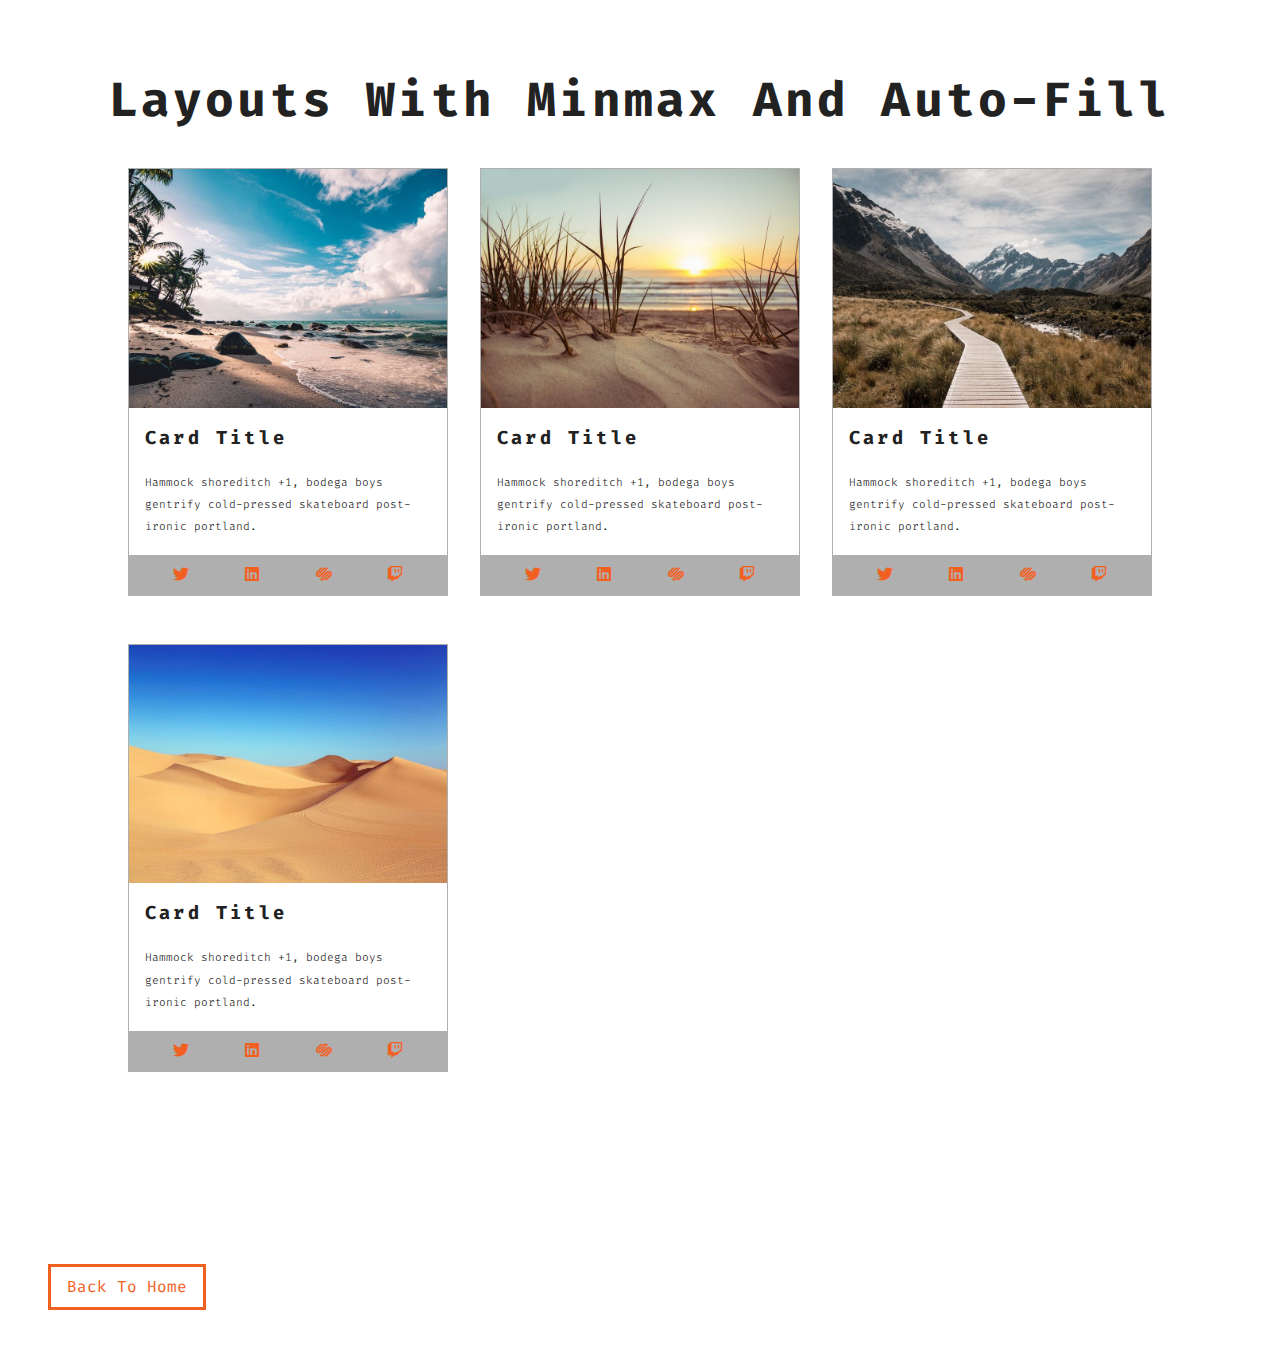
<file: cards.html>
<!DOCTYPE html>
<html lang="en">
<head>
    <meta charset="UTF-8">
    <meta http-equiv="X-UA-Compatible" content="IE=edge">
    <meta name="viewport" content="width=device-width, initial-scale=1.0">
    <title>Cards Mini Project</title>
    <!-- Google Fonts -->
    <link rel="preconnect" href="https://fonts.googleapis.com">
    <link rel="preconnect" href="https://fonts.gstatic.com" crossorigin>
    <link href="https://fonts.googleapis.com/css2?family=Fira+Code:wght@300;400&display=swap" rel="stylesheet">
    <!-- Styles -->
    <link rel="stylesheet" href="style.css">
    <!-- Icons -->
    <link rel="stylesheet" href="./icons/css/all.min.css">
</head>
<body>

    <!-- CARDS -->
    <section class="cards">
        <div class="title">
            <h1>layouts with minmax and auto-fill</h1>
        </div>
        <div class="cards-center">
            <!-- Single card 1 -->
            <article class="card">
                <img src="./images/size-image-1.jpeg" alt="beach">
                <!-- Card info -->
                <div class="card-info">
                    <h3>card title</h3>
                    <p>
                        Hammock shoreditch +1, bodega boys gentrify cold-pressed skateboard post-ironic portland. 
                    </p>
                </div>
                <!-- Card footer -->
                <div class="card-footer">
                    <span>
                        <i class="fab fa-twitter"></i>
                    </span>
                    <span>
                        <i class="fab fa-linkedin"></i>
                    </span>
                    <span>
                        <i class="fab fa-squarespace"></i>
                    </span>
                    <span>
                        <i class="fab fa-twitch"></i>
                    </span>
                </div>
            </article>
            <!-- End of single card -->

            <!-- Single card 2 -->
            <article class="card">
                <img src="./images/size-image-2.jpeg" alt="beach">
                <!-- Card info -->
                <div class="card-info">
                    <h3>card title</h3>
                    <p>
                        Hammock shoreditch +1, bodega boys gentrify cold-pressed skateboard post-ironic portland. 
                    </p>
                </div>
                <!-- Card footer -->
                <div class="card-footer">
                    <span>
                        <i class="fab fa-twitter"></i>
                    </span>
                    <span>
                        <i class="fab fa-linkedin"></i>
                    </span>
                    <span>
                        <i class="fab fa-squarespace"></i>
                    </span>
                    <span>
                        <i class="fab fa-twitch"></i>
                    </span>
                </div>
            </article>
            <!-- End of single card -->

            <!-- Single card 3 -->
            <article class="card">
                <img src="./images/size-image-3.jpeg" alt="beach">
                <!-- Card info -->
                <div class="card-info">
                    <h3>card title</h3>
                    <p>
                        Hammock shoreditch +1, bodega boys gentrify cold-pressed skateboard post-ironic portland. 
                    </p>
                </div>
                <!-- Card footer -->
                <div class="card-footer">
                    <span>
                        <i class="fab fa-twitter"></i>
                    </span>
                    <span>
                        <i class="fab fa-linkedin"></i>
                    </span>
                    <span>
                        <i class="fab fa-squarespace"></i>
                    </span>
                    <span>
                        <i class="fab fa-twitch"></i>
                    </span>
                </div>
            </article>
            <!-- End of single card -->

            <!-- Single card 4 -->
            <article class="card">
                <img src="./images/size-image-4.jpeg" alt="beach">
                <!-- Card info -->
                <div class="card-info">
                    <h3>card title</h3>
                    <p>
                        Hammock shoreditch +1, bodega boys gentrify cold-pressed skateboard post-ironic portland. 
                        <!-- Lorem ipsum dolor sit amet consectetur adipisicing elit. A error hic sunt, ea suscipit tempore, optio alias molestiae quam eaque nisi quaerat reprehenderit itaque autem? -->
                    </p>
                </div>
                <!-- Card footer -->
                <div class="card-footer">
                    <span>
                        <i class="fab fa-twitter"></i>
                    </span>
                    <span>
                        <i class="fab fa-linkedin"></i>
                    </span>
                    <span>
                        <i class="fab fa-squarespace"></i>
                    </span>
                    <span>
                        <i class="fab fa-twitch"></i>
                    </span>
                </div>
            </article>
            <!-- End of single card -->
        </div>
    </section>
    <!-- END OF CARDS -->

    <!-- BUTTON HOME -->
    <a href="index.html" class="btn cards-btn">back to home</a>
    <!-- END OF BUTTON -->
</body>
</html>
</file>
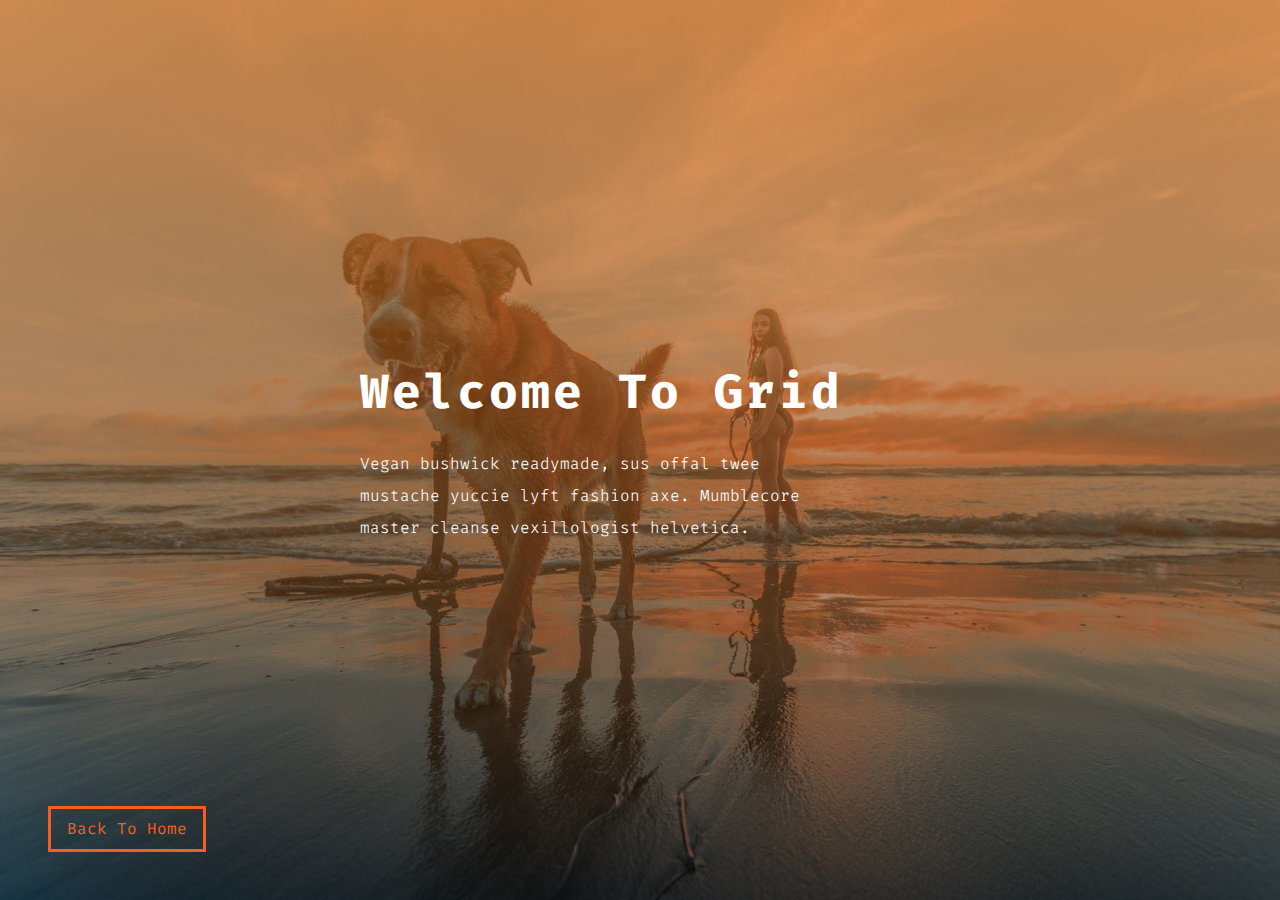
<file: hero.html>
<!DOCTYPE html>
<html lang="en">
<head>
    <meta charset="UTF-8">
    <meta http-equiv="X-UA-Compatible" content="IE=edge">
    <meta name="viewport" content="width=device-width, initial-scale=1.0">
    <title>Hero Mini Project</title>
    <!-- Google Fonts -->
    <link rel="preconnect" href="https://fonts.googleapis.com">
    <link rel="preconnect" href="https://fonts.gstatic.com" crossorigin>
    <link href="https://fonts.googleapis.com/css2?family=Fira+Code:wght@300;400&display=swap" rel="stylesheet">
    <!-- Styles -->
    <link rel="stylesheet" href="style.css">
    <!-- Icons -->
    <link rel="stylesheet" href="./icons/css/all.min.css">
</head>
<body>

    <!-- HERO -->
    <header class="hero-header">
        <div class="hero-banner">
            <h1>welcome to grid</h1>
            <p>Vegan bushwick readymade, sus offal twee mustache yuccie lyft fashion axe. Mumblecore master cleanse vexillologist helvetica.</p>

        </div>
    </header>
    <!-- END OF HERO -->

    <!-- BUTTON HOME -->
    <a href="index.html" class="btn hero-btn">back to home</a>
    <!-- END OF BUTTON -->
</body>
</html>
</file>
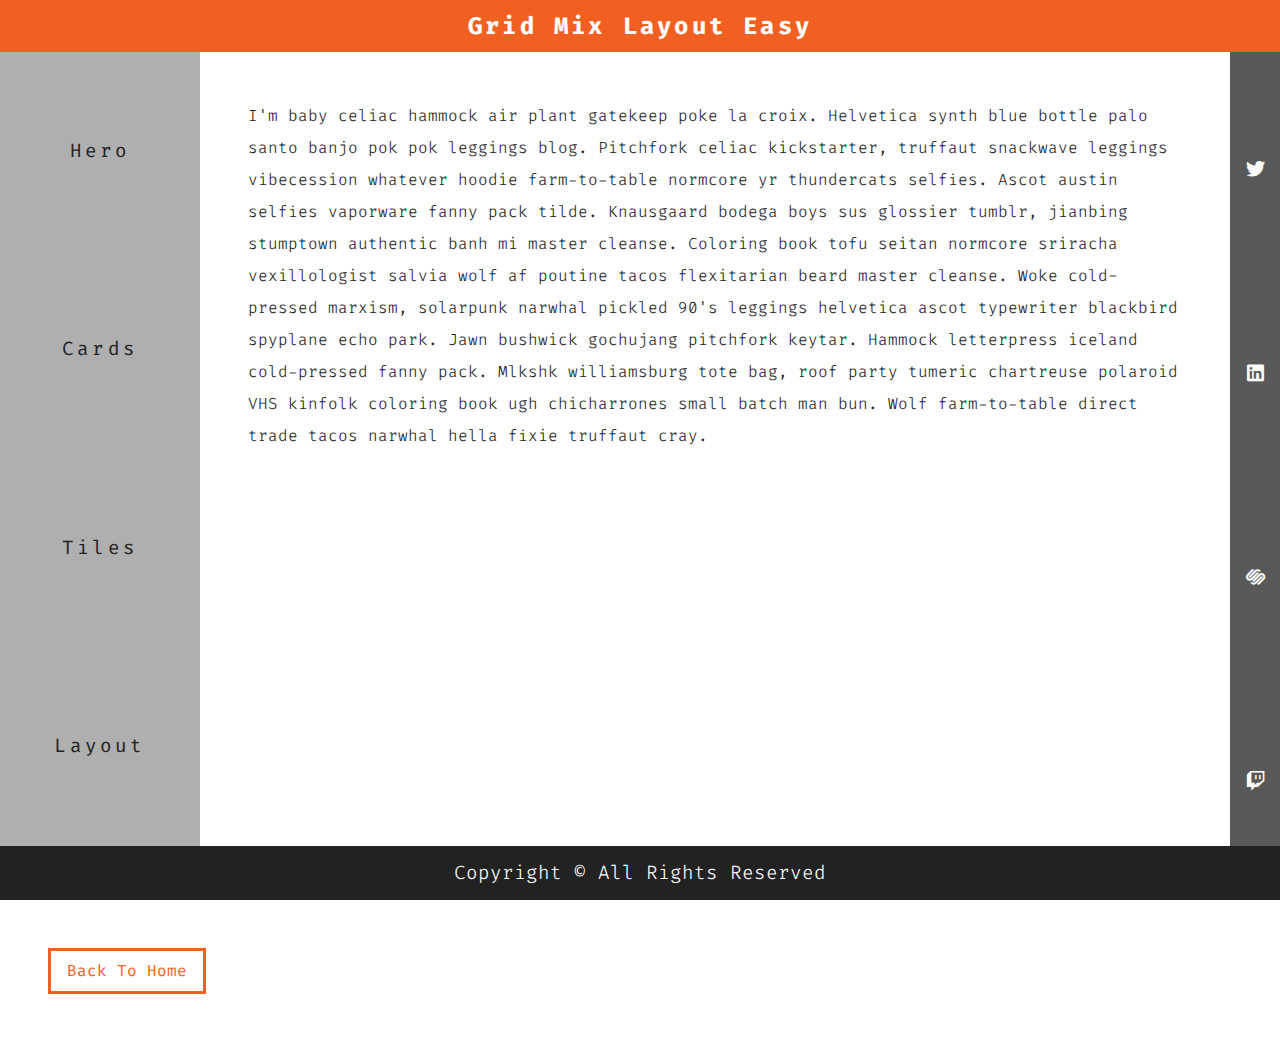
<file: layout.html>
<!DOCTYPE html>
<html lang="en">
<head>
    <meta charset="UTF-8">
    <meta http-equiv="X-UA-Compatible" content="IE=edge">
    <meta name="viewport" content="width=device-width, initial-scale=1.0">
    <title>Layout Mini Project</title>
    <!-- Google Fonts -->
    <link rel="preconnect" href="https://fonts.googleapis.com">
    <link rel="preconnect" href="https://fonts.gstatic.com" crossorigin>
    <link href="https://fonts.googleapis.com/css2?family=Fira+Code:wght@300;400&display=swap" rel="stylesheet">
    <!-- Styles -->
    <link rel="stylesheet" href="style.css">
    <!-- Icons -->
    <link rel="stylesheet" href="./icons/css/all.min.css">
</head>
<body>

    <!-- LAYOUT -->
    <main class="main">
        <!-- Header -->
        <header class="header">
            <h2>grid mix layout easy</h2>
        </header>
        <!-- End of header -->

        <!-- NAVBAR -->
    <nav class="navbar">
        <ul>
            <li>
                <a href="hero.html">hero</a>
            </li>
            <li>
                <a href="cards.html">cards</a>
            </li>
            <li>
                <a href="tiles.html">tiles</a>
            </li>
            <li>
                <a href="layout.html">layout</a>
            </li>
        </ul>
    </nav>
    <!-- END OF NAVBAR -->
    <!-- Content -->
    <section class="section content">
        <p>I'm baby celiac hammock air plant gatekeep poke la croix. Helvetica synth blue bottle palo santo banjo pok pok leggings blog. Pitchfork celiac kickstarter, truffaut snackwave leggings vibecession whatever hoodie farm-to-table normcore yr thundercats selfies. Ascot austin selfies vaporware fanny pack tilde. Knausgaard bodega boys sus glossier tumblr, jianbing stumptown authentic banh mi master cleanse. Coloring book tofu seitan normcore sriracha vexillologist salvia wolf af poutine tacos flexitarian beard master cleanse. Woke cold-pressed marxism, solarpunk narwhal pickled 90's leggings helvetica ascot typewriter blackbird spyplane echo park. Jawn bushwick gochujang pitchfork keytar. Hammock letterpress iceland cold-pressed fanny pack. Mlkshk williamsburg tote bag, roof party tumeric chartreuse polaroid VHS kinfolk coloring book ugh chicharrones small batch man bun. Wolf farm-to-table direct trade tacos narwhal hella fixie truffaut cray. </p>
    </section>
    <!-- Sidebar -->
    <section class="sidebar">
        <span>
            <i class="fab fa-twitter"></i>
        </span>
        <span>
            <i class="fab fa-linkedin"></i>
        </span>
        <span>
            <i class="fab fa-squarespace"></i>
        </span>
        <span>
            <i class="fab fa-twitch"></i>
        </span>
    </section>
    <!-- Footer -->
    <div class="footer">
        <p>copyright &copy; all rights reserved</p>
    </div>
    </main>
    <!-- END OF LAYOUT -->

    <!-- BUTTON HOME -->
    <a href="index.html" class="btn">back to home</a>
    <!-- END OF BUTTON -->
</body>
</html>
</file>
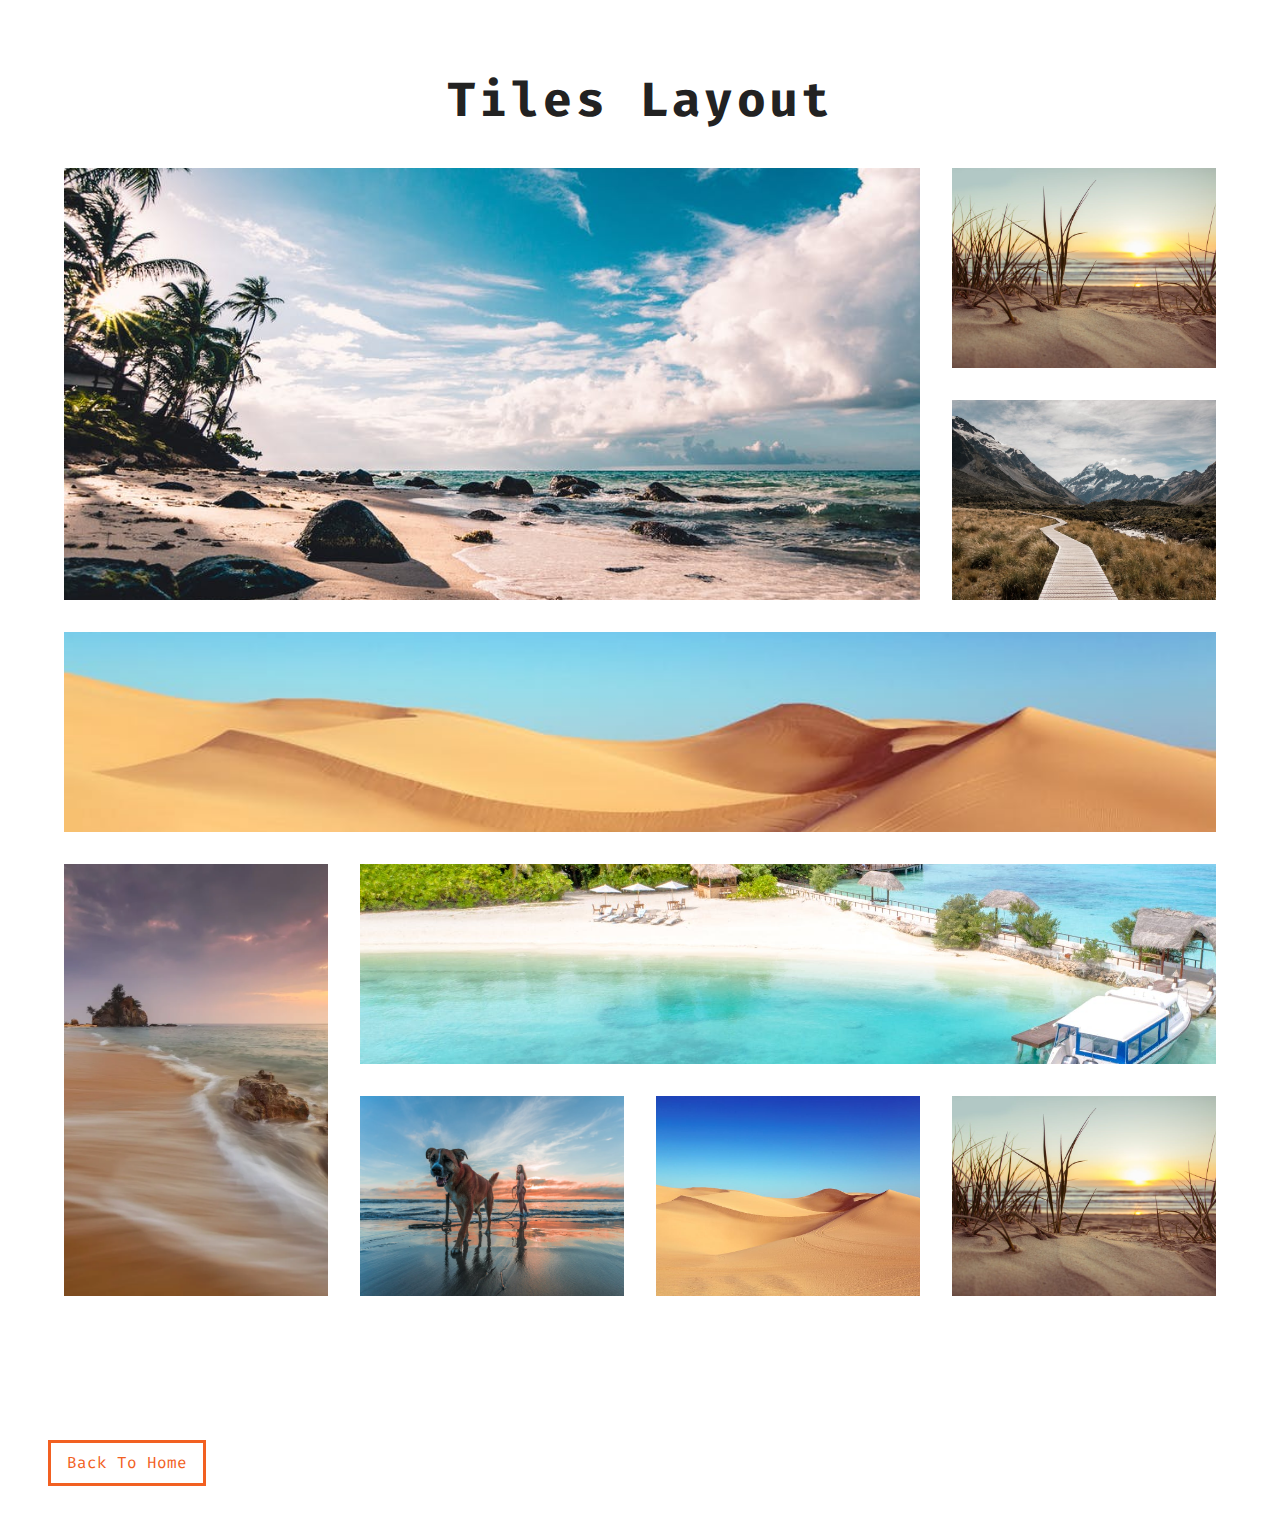
<file: tiles.html>
<!DOCTYPE html>
<html lang="en">
<head>
    <meta charset="UTF-8">
    <meta http-equiv="X-UA-Compatible" content="IE=edge">
    <meta name="viewport" content="width=device-width, initial-scale=1.0">
    <title>Tiles Mini Project</title>
    <!-- Google Fonts -->
    <link rel="preconnect" href="https://fonts.googleapis.com">
    <link rel="preconnect" href="https://fonts.gstatic.com" crossorigin>
    <link href="https://fonts.googleapis.com/css2?family=Fira+Code:wght@300;400&display=swap" rel="stylesheet">
    <!-- Styles -->
    <link rel="stylesheet" href="style.css">
    <!-- Icons -->
    <link rel="stylesheet" href="./icons/css/all.min.css">
</head>
<body>

    <!-- TILES -->
    <section class="tiles">
        <div class="title">
            <h1>tiles layout</h1>
        </div>
        <div class="tiles-center">
            <!-- Single tile 1 -->
            <article class="tile-1">
                <img src="./images/image-1.jpeg" alt="suppa image">
            </article>
            <!-- End of single tile -->

            <!-- Single tile 2 -->
            <article class="tile-2">
                <img src="./images/image-2.jpeg" alt="suppa image">
            </article>
            <!-- End of single tile -->

            <!-- Single tile 3 -->
            <article class="tile-3">
                <img src="./images/image-3.jpeg" alt="suppa image">
            </article>
            <!-- End of single tile -->

            <!-- Single tile 4 -->
            <article class="tile-4">
                <img src="./images/image-4.jpeg" alt="suppa image">
            </article>
            <!-- End of single tile -->

            <!-- Single tile 5 -->
            <article class="tile-5">
                <img src="./images/image-5.webp" alt="suppa image">
            </article>
            <!-- End of single tile -->

            <!-- Single tile 6 -->
            <article class="tile-6">
                <img src="./images/image-6.jpeg" alt="suppa image">
            </article>
            <!-- End of single tile -->

            <!-- Single tile 7 -->
            <article class="tile-7">
                <img src="./images/image-7.jpeg" alt="suppa image">
            </article>
            <!-- End of single tile -->

            <!-- Single tile 8 -->
            <article class="tile-8">
                <img src="./images/image-4.jpeg" alt="suppa image">
            </article>
            <!-- End of single tile -->

            <!-- Single tile 9 -->
            <article class="tile-9">
                <img src="./images/image-2.jpeg" alt="suppa image">
            </article>
            <!-- End of single tile -->
        </div>
    </section>
    <!-- END OF TILES -->

    <!-- BUTTON HOME -->
    <a href="index.html" class="btn">back to home</a>
    <!-- END OF BUTTON -->
</body>
</html>
</file>
<file: style.css>
/* 
===============
RESET
=============== 
*/
*,
*::before,
*::after {
  margin: 0;
  padding: 0;
  box-sizing: border-box;
}

/* 
===============
VARIABLES
=============== 
*/
:root {
    --primaryColor: hsl(18, 89%, 54%);
    --mainBlack: #222;
    --mainWhite: #fff;
    --offWhite: #f7f7f7;
    --darkGray: #afafaf;
    --mainTransition: all 0.3s linear;
    --mainSpacing: 0.2rem;
}

/* 
===============
GLOBAL STYLES
=============== 
*/
body {
    font-family: "Fira Code", monospace;
    color: var(--mainBlack);
    background: var(--mainWhite);
    line-height: 1.5;
}
a {
    text-decoration: none;
}
img {
    display: block;
    width: 100%;
}
h1, h2, h3, h4 {
    text-transform: capitalize;
    letter-spacing: var(--mainSpacing);
    margin-bottom: 1.25rem;
}
h1 {
    font-size: 3rem;
}
h2 {
    margin-bottom: 0;
}
p {
    font-weight: 300;
    font-size: 0.7rem;
    line-height: 2;
}
/* BUTTON */
.btn {
    display: inline-block;
    padding: 0.5rem 1rem;
    text-transform: capitalize;
    border: 3px solid var(--primaryColor);
    color: var(--primaryColor);
    margin: 3rem;
    transition: var(--mainTransition);
}
.btn:hover {
    background: var(--primaryColor);
    color: var(--mainWhite);
}

/* 
===============
MAIN NAVBAR
=============== 
*/
.main-navbar {
    background: var(--darkGray);
    padding: 0 2rem;
}
.main-navbar li {
    list-style-type: none;
}
.main-navbar a {
    text-transform: capitalize;
    display: block;
    padding: 1rem 0;
    color: var(--primaryColor);
    letter-spacing: var(--mainSpacing);
    transition: var(--mainTransition);
}
.main-navbar a:hover {
    color: var(--mainBlack);
}

@media screen and (min-width: 992px) {

    .main-navbar ul {
        max-width: 1170px;
        margin: 0 auto;
        display: grid;
        grid-template-columns: repeat(4, 1fr);
    }
    .main-navbar a {
        text-align: center;
    }
}

/* 
===============
HERO
=============== 
*/
.hero-header {
    min-height: 100vh;
    background: var(--primaryColor);
    color: var(--mainWhite);
    display: grid;
    justify-content: center;
    align-items: center;
    position: relative;
}
/* .hero-banner {
    text-align: center;
} */
.hero-banner p {
    width: 80%;
    max-width: 560px;
    font-size: 1rem;
    /* margin-left: auto;
    margin-right: auto; */
}
.hero-btn {
    position: absolute;
    bottom: 0;
    left: 0;
}

@media screen and (max-width: 600px) {
    .hero-banner {
        padding: 0 3rem;
    }
}
@media screen and (max-width: 768px) {
    .hero-btn {
        border-color: var(--mainWhite);
        color: var(--mainWhite);
    }
    .hero-btn:hover {
        background: var(--mainWhite);
        color: var(--primaryColor);
    }
}
@media screen and (min-width: 768px) {
    .hero-header {
        background: linear-gradient(rgba(242, 128, 34, 0.75), rgba(0, 0, 0, 0.5)), url("./images/image-7.jpeg") center/cover no-repeat fixed;
    }
}

/* 
===============
CARDS
=============== 
*/
.title {
    text-align: center;
}
.cards {
    padding: 4rem 0;
}
.cards-center {
    width: 80vw;
    max-width: 1170px;
    margin: 2rem auto;
}
.card {
    border: 1px solid var(--darkGray);
    margin-bottom: 3rem;
}
.card-info {
    padding: 1rem;
}
.card-footer {
    background: var(--darkGray);
    padding: 0.5rem 1rem;
    display: grid;
    grid-template-columns: repeat(4, 1fr);
    justify-items: center;
}
.card-footer span {
    color: var(--primaryColor);
}

/* @media screen and (min-width: 768px) {
    .cards-center {
        display: grid;
        grid-template-columns: repeat(2, 1fr);
        gap: 2rem;
        Gap: 32px TOTAL 64px
    }
}
@media screen and (min-width: 1170px) {
    .cards-center { 
        grid-template-columns: repeat(3, 1fr);
    }
} */

/* 
=============================================
CARDS BIG SCREEN WITH MINMAX AUTOFIT AUTOFILL
============================================= 
*/
/* Three column layout: Max width (1170px) - Gap (64px) divided by the number of columns (3) = 368,67px */
/* Four column layout: Max width (1170px) - Gap (96px) divided by the number of columns (4) = 268,50px */

/* Auto-fit works the same way, but if there are just one item, the displayed card will not span across the screen */
.cards-center {
    display: grid;
    grid-column-gap: 2rem;
    /* Three column layout */
    /* grid-template-columns: repeat(auto-fit, minmax(368px, 1fr)); */
    /* grid-template-columns: repeat(auto-fill, minmax(368px, 1fr)); */

    /* Four column layout */
    grid-template-columns: repeat(auto-fill, minmax(268.50px, 1fr));
}

/* ADDITIONAL ROW HEIGHT SETTING */
/* In the card the image is a row, the info is a row, and the footer is a row, if we add grid property. If we set to middle section to FR, then it will strech till it is possible */
.card {
    display: grid;
    grid-template-columns: 1fr;
    grid-template-rows: auto 1fr auto;
}
.card img {
    height: 100%;
    object-fit: cover;
}

/* 
===============
TILES
=============== 
*/

.tiles {
    padding: 4rem 0;
}
.tiles img {
    height: 100%;
    object-fit: cover;
}
.tiles-center {
    width: 90vw;
    max-width: 1170px;
    margin: 2rem auto;
    display: grid;
    grid-row-gap: 2rem;
}
@media screen and (min-width:768px) {
    .tiles-center {
        grid-template-columns: repeat(2, 1fr);
        grid-column-gap: 2rem;
    }
}
@media screen and (min-width:992px) {
    .tiles-center {
        grid-template-columns: repeat(3, 1fr);
    }
}
@media screen and (min-width: 1170px) {
    .tiles-center {
        grid-template-columns: repeat(4, 1fr);
        grid-template-rows: repeat(5, 200px);
        grid-template-areas:
            "a a a b"
            "a a a c"
            "d d d d"
            "e f f f"
            "e g h i"
        ;
    }
    .tile-1 {
        grid-area: a;
    }
    .tile-2 {
        grid-area: b;
    }
    .tile-3 {
        grid-area: c;
    }
    .tile-4 {
        grid-area: d;
    }
    .tile-5 {
        grid-area: e;
    }
    .tile-6 {
        grid-area: f;
    }
    .tile-7 {
        grid-area: g;
    }
    .tile-8 {
        grid-area: h;
    }
    .tile-9 {
        grid-area: i;
    }
}

/* 
===============
LAYOUT
=============== 
*/
.header {
    background: var(--primaryColor);
    color: var(--mainWhite);
    text-align: center;
    padding: 0.5rem 0;
}
.navbar {
    background: var(--darkGray);
}
.navbar li {
    list-style-type: none;
}
.navbar a {
    padding: 1rem;
    display: inline-block;
    text-transform: capitalize;
    letter-spacing: var(--mainSpacing);
    font-size: 1.2rem;
    color: var(--mainBlack);
    transition: var(--mainTransition);
}
.navbar a:hover {
    color: var(--mainWhite);
}
.content p {
    padding: 3rem;
    font-size: 1rem;
}
.sidebar {
    display: grid;
    background: var(--primaryColor);
    padding: 1rem 0;
    grid-template-columns: repeat(4, 1fr);
    justify-items: center;
    color: var(--mainWhite);
    font-size: 1.2rem;
    cursor: pointer;
}
.footer {
    background: var(--mainBlack);
    color: var(--mainWhite);
    text-align: center;
    text-transform: capitalize;
    padding: 0.5rem 0;
}
.footer p {
    font-size: 1.2rem;
}
.main {
    min-height: 100vh;
    display: grid;
    grid-template-columns: 1fr;
    grid-template-rows: auto auto 1fr auto auto;
}

@media screen and (min-width: 768px) {
    .navbar ul {
        display: grid;
        grid-template-columns: repeat(4, 1fr);
        justify-items: center;
    }
}

@media screen and (min-width: 992px) {
    .main {
        grid-template-columns: [start] 200px [col-1-end] 1fr [col-2-end] 50px [end];
        grid-template-rows: [start] auto [row-1-end] 1fr [row-2-end] auto [end];
    }
    .header {
        grid-column: start/end;
        grid-row: start/row-1-end;
    }
    .navbar {
        grid-column: start/col-1-end;
        grid-row: row-1-end/row-2-end;
    }
    .content {
        grid-column: col-1-end/col-2-end;
        grid-row: row-1-end/row-2-end;
    }
    .sidebar {
        grid-column: col-2-end/end;
        grid-row: row-1-end/row-2end;
    }
    .footer {
        grid-column: start/end;
        grid-row: row-2-end/end;
    }
    .navbar ul {
        grid-template-columns: 1fr;
        align-items: center;
        min-height: 100%;
    }
    .sidebar {
        grid-template-columns: 1fr;
        align-items: center;
        min-height: 100%;
        background: rgba(34, 34, 34, .75);
    }
}
</file>
